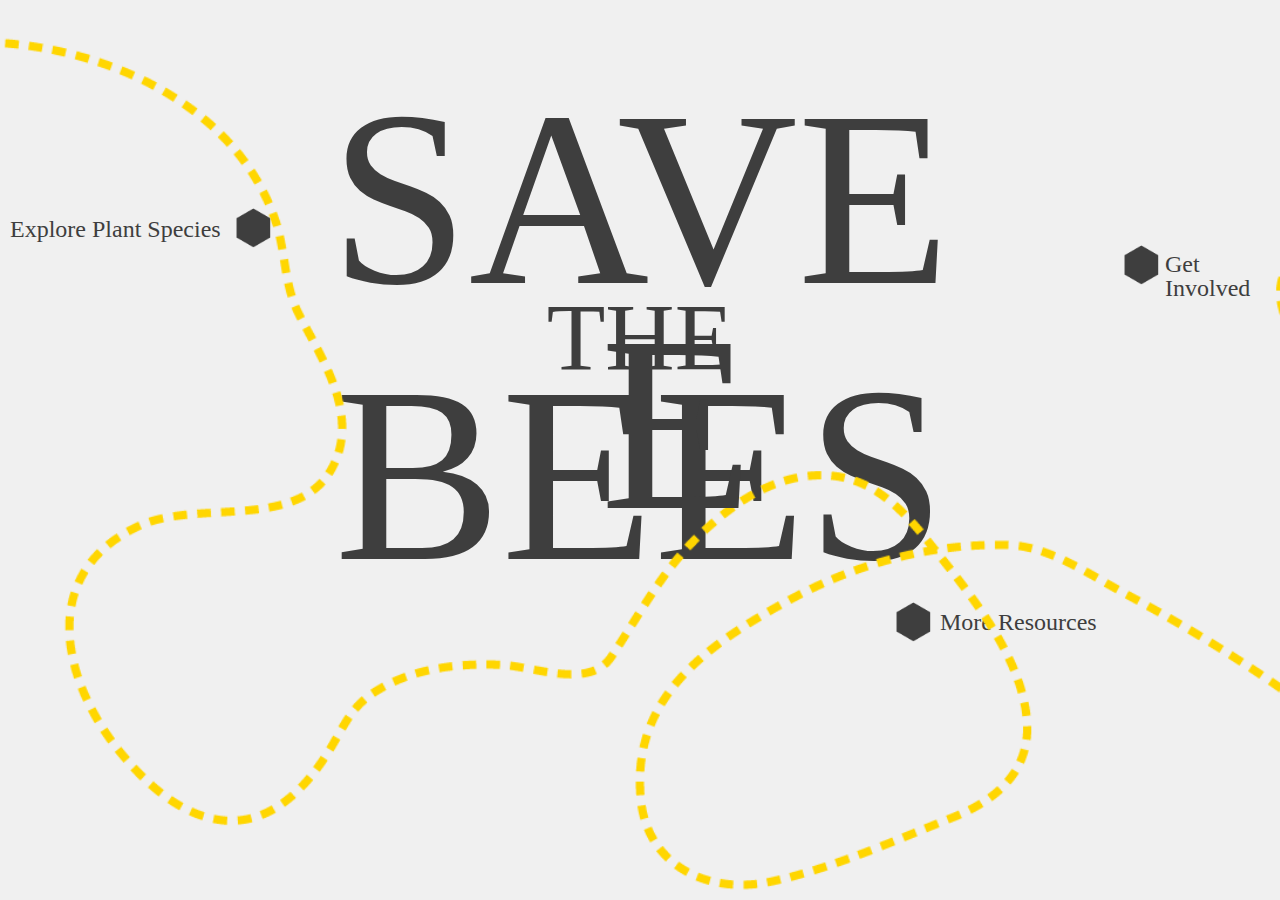
<file: index.html>
<!DOCTYPE html>
<html>
	<head>
		<meta charset="UTF-8">

		<!-- CSS Files -->
		<link rel="stylesheet" href="css/reset.css" />
		<link rel="stylesheet" href="css/style.css" />

		<!-- All Javascript/jQuery Files -->
		<script type="text/javascript" src="js/jquery-3.3.1.min.js"></script>
		<script type="text/javascript" src="js/script.js"></script>
	
		<title>Main Project</title>
	
	</head>

	<body>
		<div class="container">
			<p class="e">E</p>
			<a href="pagetwo.html"><div class="hexagon1"></div></a>
			<div class="hexagon2"></div>
			<div class="hexagon3"></div>
			<div class="beeline"></div>
			<div class="logo">
				<p class="title1">SAVE</p>
				<p class="title2">THE</p>
				<p class="title3">BEES</p>
			</div>
			<p class="page1">Explore Plant Species</p>
			<p class="page2">More Resources</p>
			<p class="page3">Get Involved</p>
		</div>
	</body>

</html>
</file>
<file: css/style.css>
@font-face {
	font-family: "Garamond";
	src: url(../fonts/garamond/Garamond.tff);
}
.container {
	width: 100%;
	height: 100%;
	position: absolute;
	background: #F0F0F0;
	z-index: -1;
}
.logo {
	width: 800px;
	height: 800px;
	position: absolute;
	top: 50%;
	left: 50%;
	transform: translate(-50%,-50%);
}
.title1 {
	font-size: 250px;
	color: #3E3E3E;
	font-family: Gill Sans;
	position: absolute;
	top: 24px;
	left: 50%;
	transform: translate(-50%); 
}
.title2 {
	font-size: 96px;
	color: #3E3E3E;
	font-family: Gill Sans;
	position: absolute;
	top: 240px;
	left: 50%;
	transform: translate(-50%);
}
.title3 {
	font-size: 250px;
	color: #3E3E3E;
	font-family: Gill Sans;
	position: absolute;
	top: 300px;
	left: 50%;
	transform: translate(-50%);
}
.e {
	font-size: 250px;
	color: #3E3E3E;
	font-family: Gill Sans;
	position: absolute;
	top: 299px;
	left: 600.5px;
	z-index: 2;
}
.beeline {
	width: 100%;
	height: 100%;
	position: absolute;
	background: url(../images/beeline.png) no-repeat;
	background-size: cover;
	z-index: 1;
}
.hexagon1 {
	width: 50px;
	height: 50px;
	position: absolute;
	top: 205px;
	left: 227px;
	background: url(../images/hexagon.png) no-repeat;
	background-size: cover;
	z-index: 3;
}
.hexagon2 {
	width: 50px;
	height: 50px;
	position: absolute;
	top: 599px;
	left: 887px;
	background: url(../images/hexagon.png) no-repeat;
	background-size: cover;
	z-index: 3;
}
.hexagon3 {
	width: 50px;
	height: 50px;
	position: absolute;
	top: 242px;
	left: 1115px;
	background: url(../images/hexagon.png) no-repeat;
	background-size: cover;
	z-index: 3;
}
.page1 {
	font-size: 24px;
	font-family: Sinhala Sangam MN;
	position: absolute;
	top: 217px;
	left: 10px;
	color: #3E3E3E;
}
.page2 {
	font-size: 24px;
	font-family: Sinhala Sangam MN;
	position: absolute;
	top: 610px;
	left: 940px;
	color: #3E3E3E;
}
.page3 {
	font-size: 24px;
	font-family: Sinhala Sangam MN;
	position: absolute;
	top: 252px;
	left: 1165px;
	color: #3E3E3E;
}
</file>
